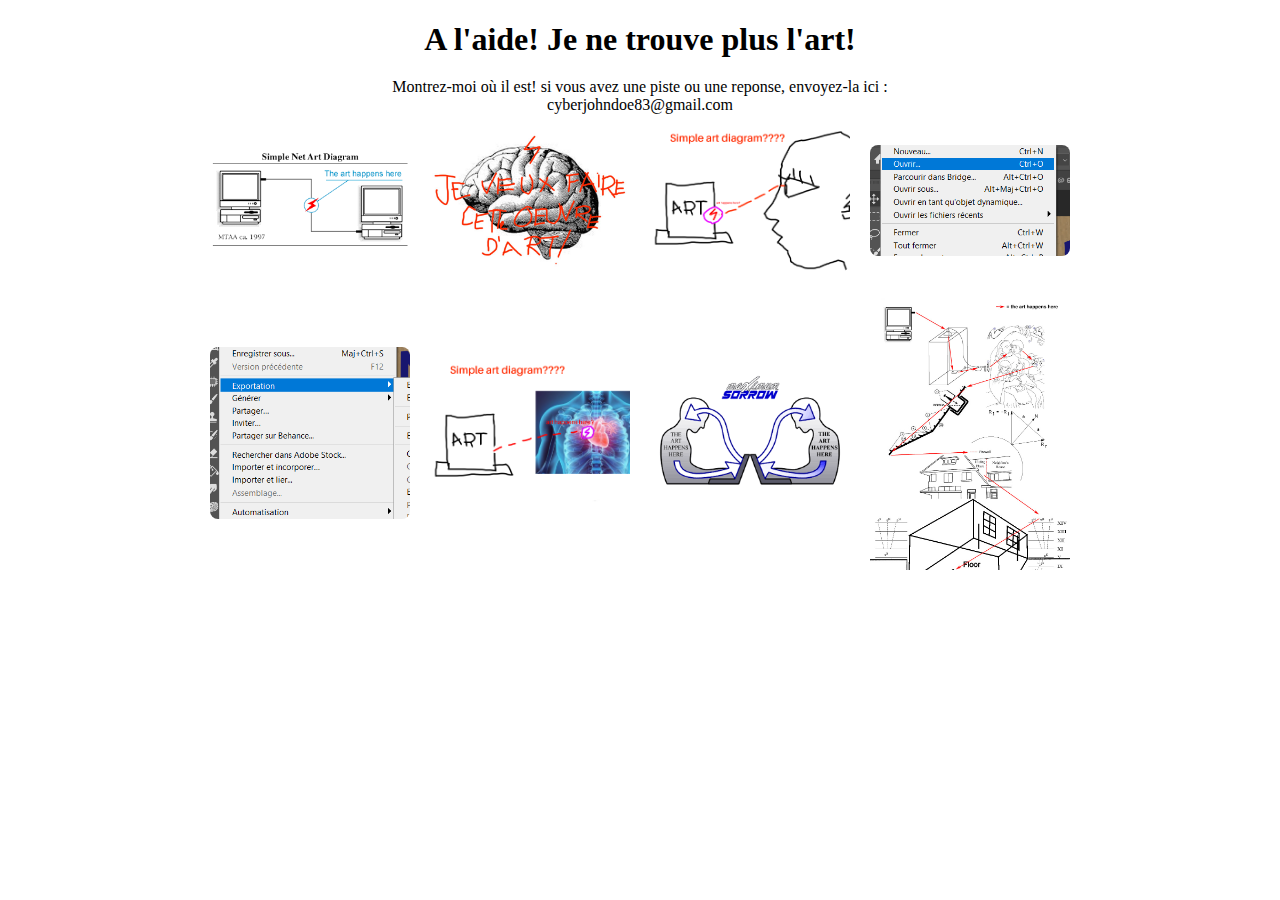
<file: index.html>
<!DOCTYPE html>
<html lang="fr">
<head>
    <meta charset="UTF-8">
    <meta name="viewport" content="width=device-width, initial-scale=1.0">
    <title>OU EST L'ART????</title>
    <link rel="stylesheet" href="style.css">
</head>
<body>

    <h1>A l'aide! Je ne trouve plus l'art!</h1>
    <p>Montrez-moi où il est! si vous avez une piste ou une reponse, envoyez-la ici :<br> cyberjohndoe83@gmail.com</p>
    <div class="container">
        <div class="image-grid">
            <a href="page1.html"><img src="image1.png" alt="Art 1"></a>
            <a href="page2.html"><img src="image2.jpg" alt="Art 2"></a>
            <a href="page3.html"><img src="image3.png" alt="Art 3"></a>
            <a href="page4.html"><img src="image4bis.png" alt="Art 4"></a>
            <a href="page5.html"><img src="image5.png" alt="Art 5"></a>
            <a href="page6.html"><img src="image6.png" alt="Art 6"></a>
            <a href="page7.html"><img src="image7.png" alt="Art 7"></a>
            <a href="page8.html"><img src="image8bis.png" alt="Art 8"></a>
        </div>
    </div>
</body>
</html>
</file>
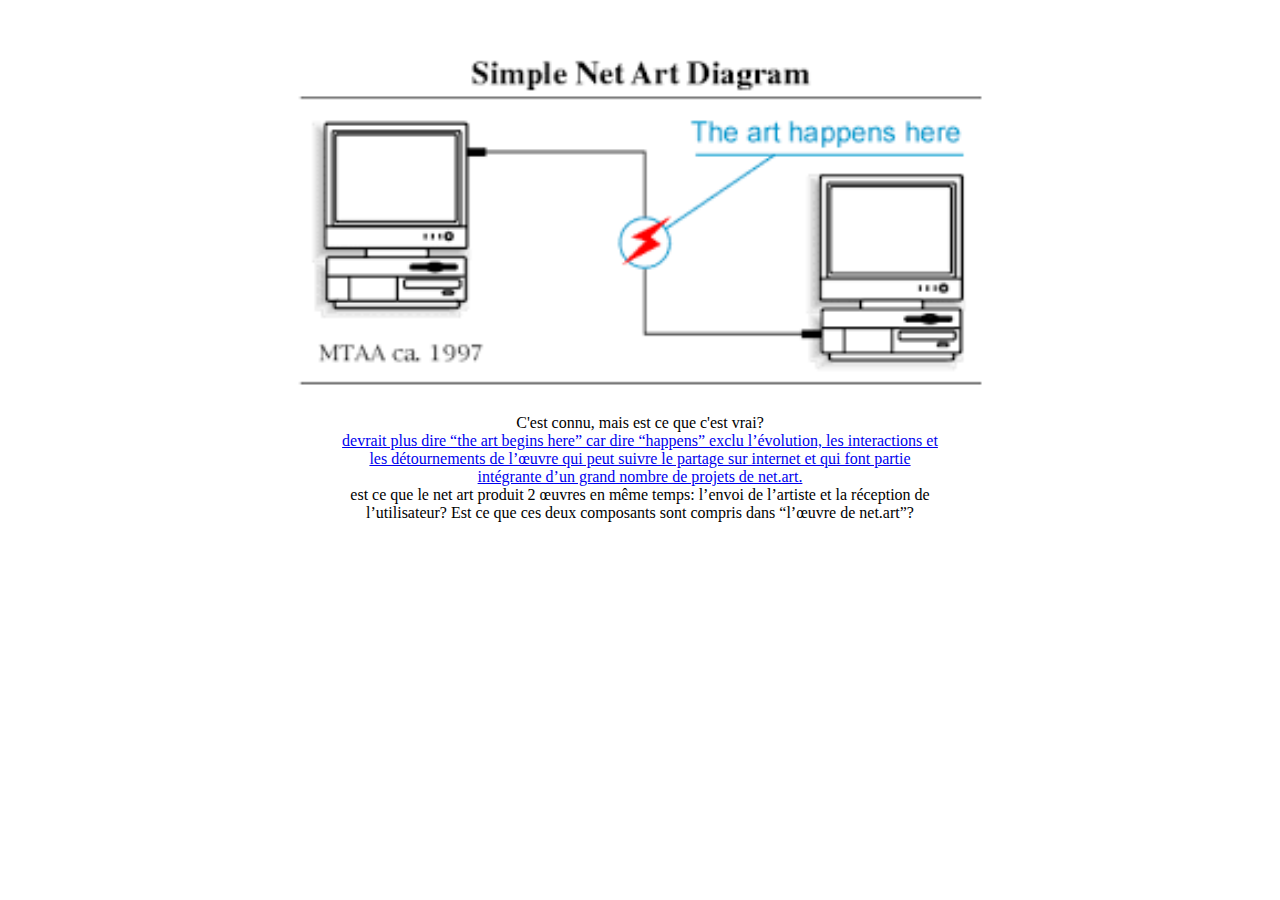
<file: page1.html>
<!DOCTYPE html>
<html lang="fr">
<head>
    <meta charset="UTF-8">
    <meta name="viewport" content="width=device-width, initial-scale=1.0">
    <title>IL EST LA???</title>
    <link rel="stylesheet" href="style.css">
</head>
<body>
<div class="art1contener">
     <img src="image1.png" alt="art 1" class="art1">
</div>
<p>C'est connu, mais est ce que c'est vrai?<br> <a href="page7.html"> devrait plus dire “the art begins here” car dire “happens” exclu l’évolution, les interactions et les détournements de l’œuvre qui peut suivre le partage sur internet et qui font partie intégrante d’un grand nombre de projets de net.art.</a><br>est ce que le net art produit 2 œuvres en même temps: l’envoi de l’artiste et la réception de l’utilisateur?

    Est ce que ces deux composants sont compris dans “l’œuvre de net.art”?</p>
</body>
</file>
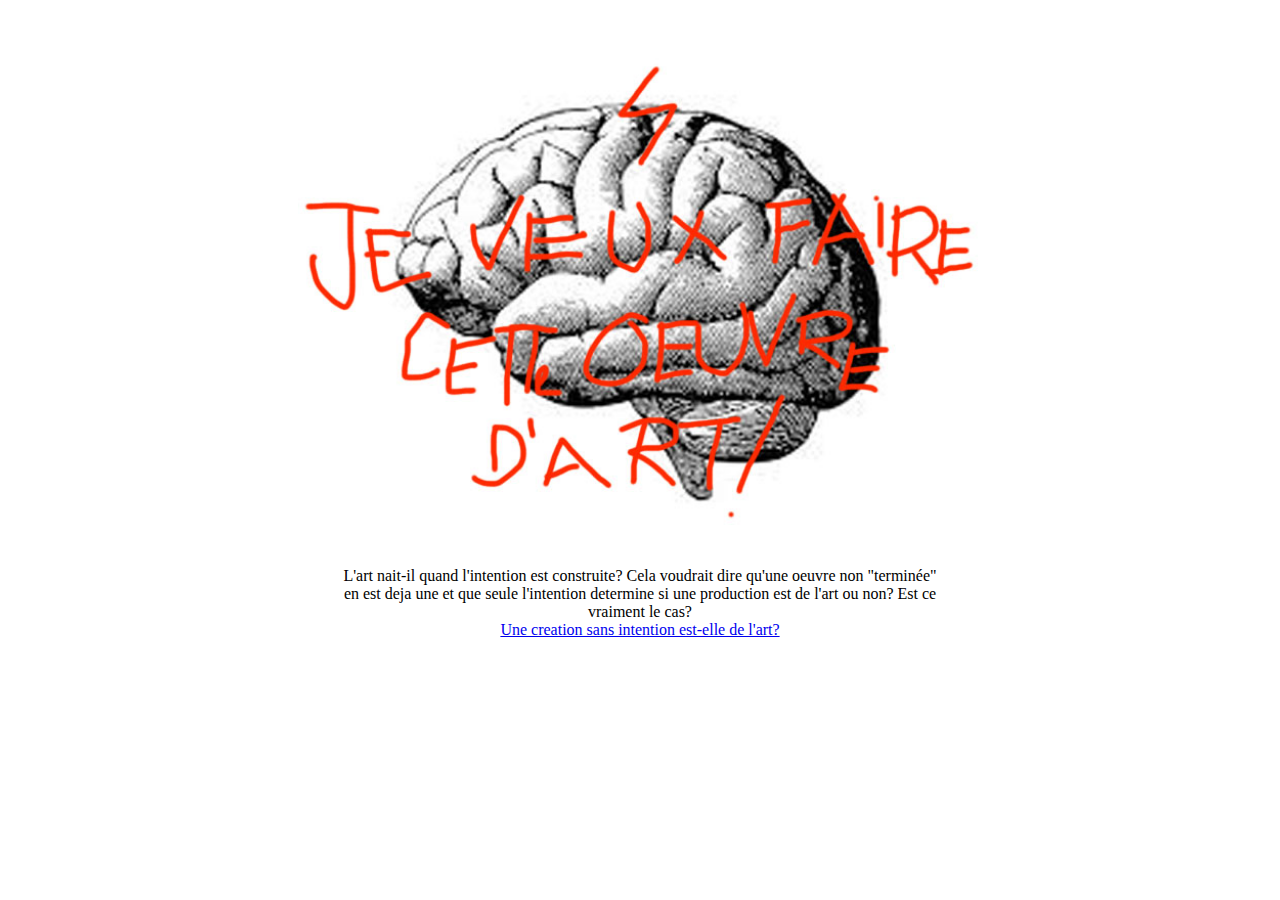
<file: page2.html>
<!DOCTYPE html>
<html lang="fr">
<head>
    <meta charset="UTF-8">
    <meta name="viewport" content="width=device-width, initial-scale=1.0">
    <title>IL EST LA???</title>
    <link rel="stylesheet" href="style.css">
</head>
<body>
<div class="art1contener">
     <img src="image2.jpg" alt="art 2" class="art1">
</div>
<p>L'art nait-il quand l'intention est construite? Cela voudrait dire qu'une oeuvre non "terminée" en est deja une et que seule l'intention determine si une production est de l'art ou non? Est ce vraiment le cas?<br><a href="page6.html">Une creation sans intention est-elle de l'art?</a></p>
    
</body>
</file>
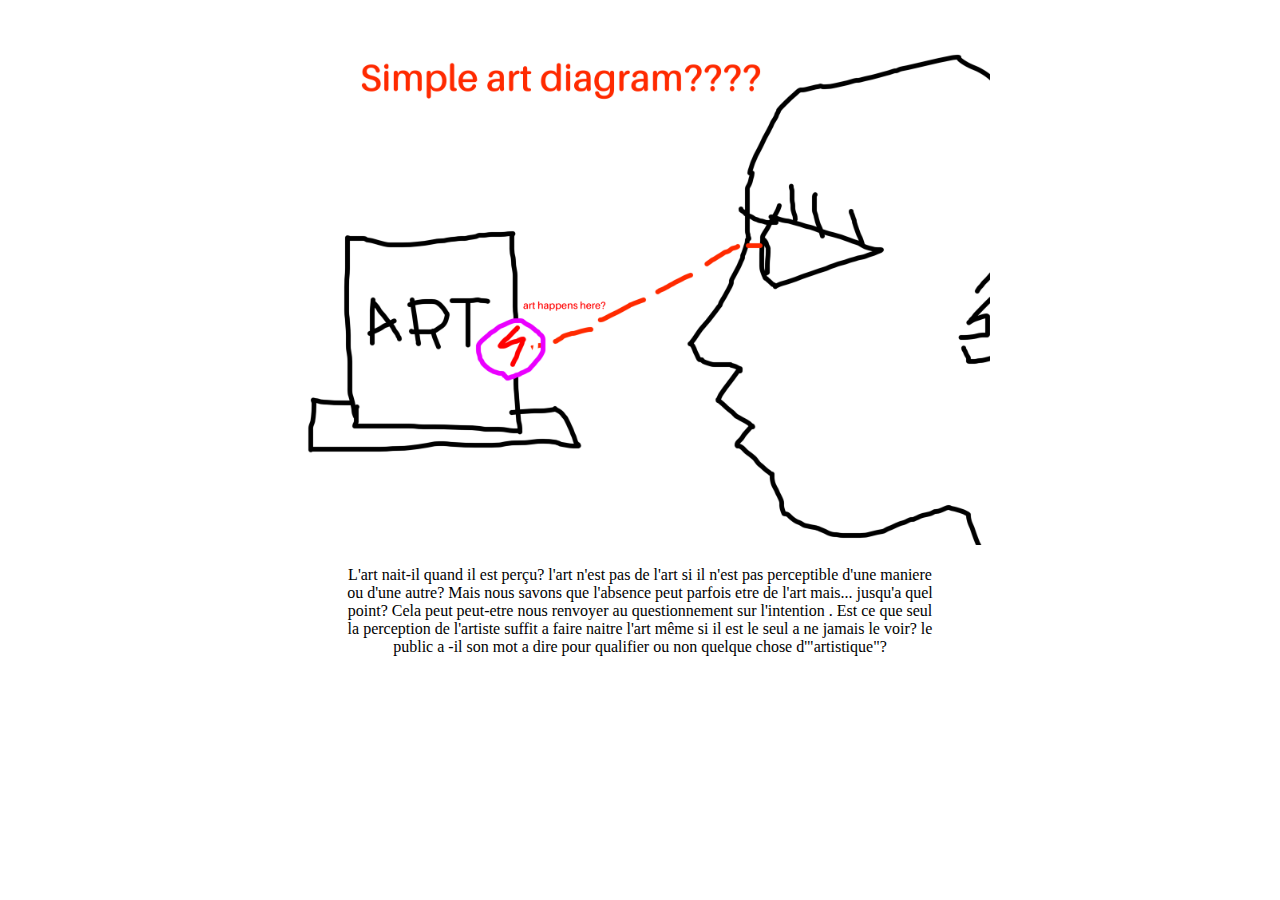
<file: page3.html>
<!DOCTYPE html>
<html lang="fr">
<head>
    <meta charset="UTF-8">
    <meta name="viewport" content="width=device-width, initial-scale=1.0">
    <title>IL EST LA???</title>
    <link rel="stylesheet" href="style.css">
</head>
<body>
<div class="art1contener">
     <img src="image3.png" alt="art 3" class="art1">
</div>
<p>L'art nait-il quand il est perçu? l'art n'est pas de l'art si il n'est pas perceptible d'une maniere ou d'une autre? Mais nous savons que l'absence peut parfois etre de l'art mais... jusqu'a quel point? Cela peut peut-etre nous renvoyer au questionnement sur l'intention . Est ce que seul la perception de l'artiste suffit a faire naitre l'art même si il est le seul a ne jamais le voir? le public a -il son mot a dire pour qualifier ou non quelque chose d'"artistique"?</p> 
</body>
</file>
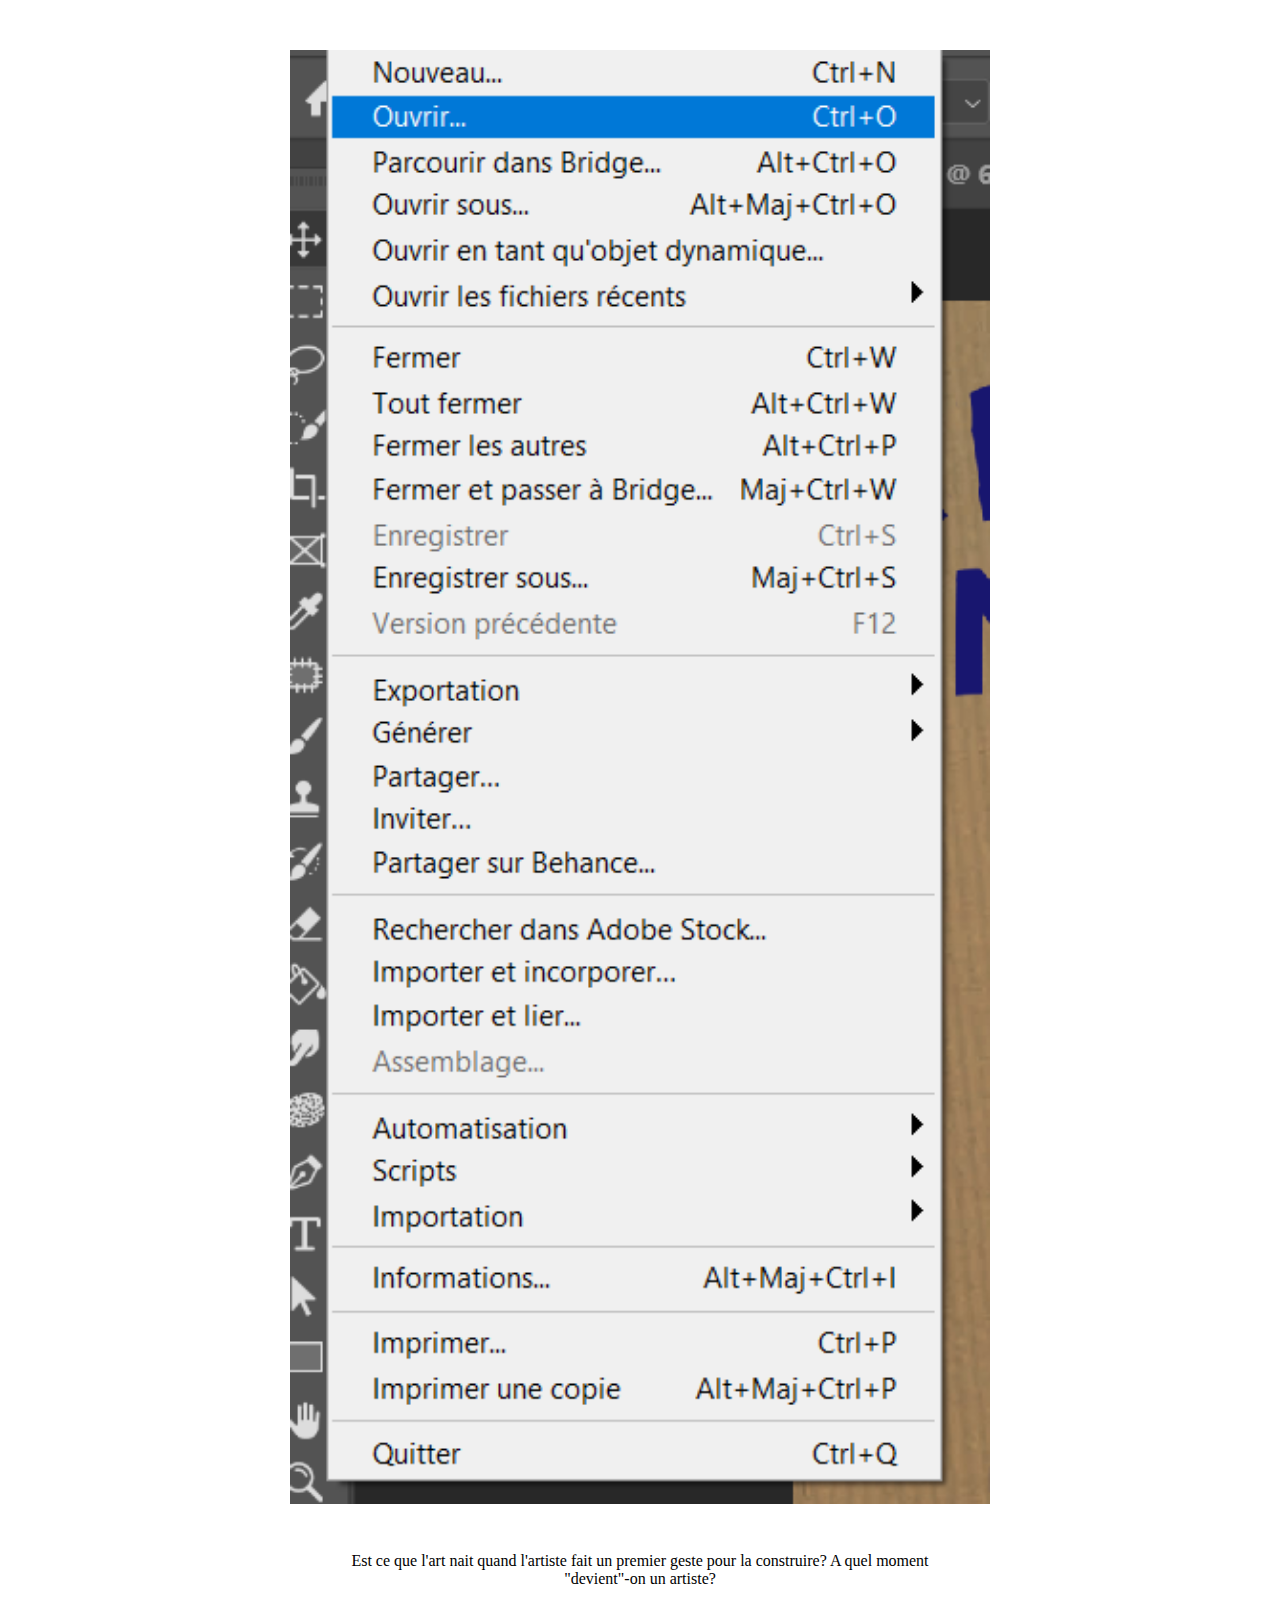
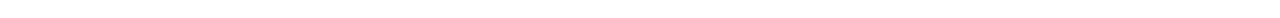
<file: page4.html>
<!DOCTYPE html>
<html lang="fr">
<head>
    <meta charset="UTF-8">
    <meta name="viewport" content="width=device-width, initial-scale=1.0">
    <title>IL EST LA???</title>
    <link rel="stylesheet" href="style.css">
</head>
<body>
<div class="art1contener">
     <img src="image4.png" alt="art 4" class="art1">
</div>
<p>Est ce que l'art nait quand l'artiste fait un premier geste pour la construire? A quel moment "devient"-on un artiste?</p>    
</body>
</file>
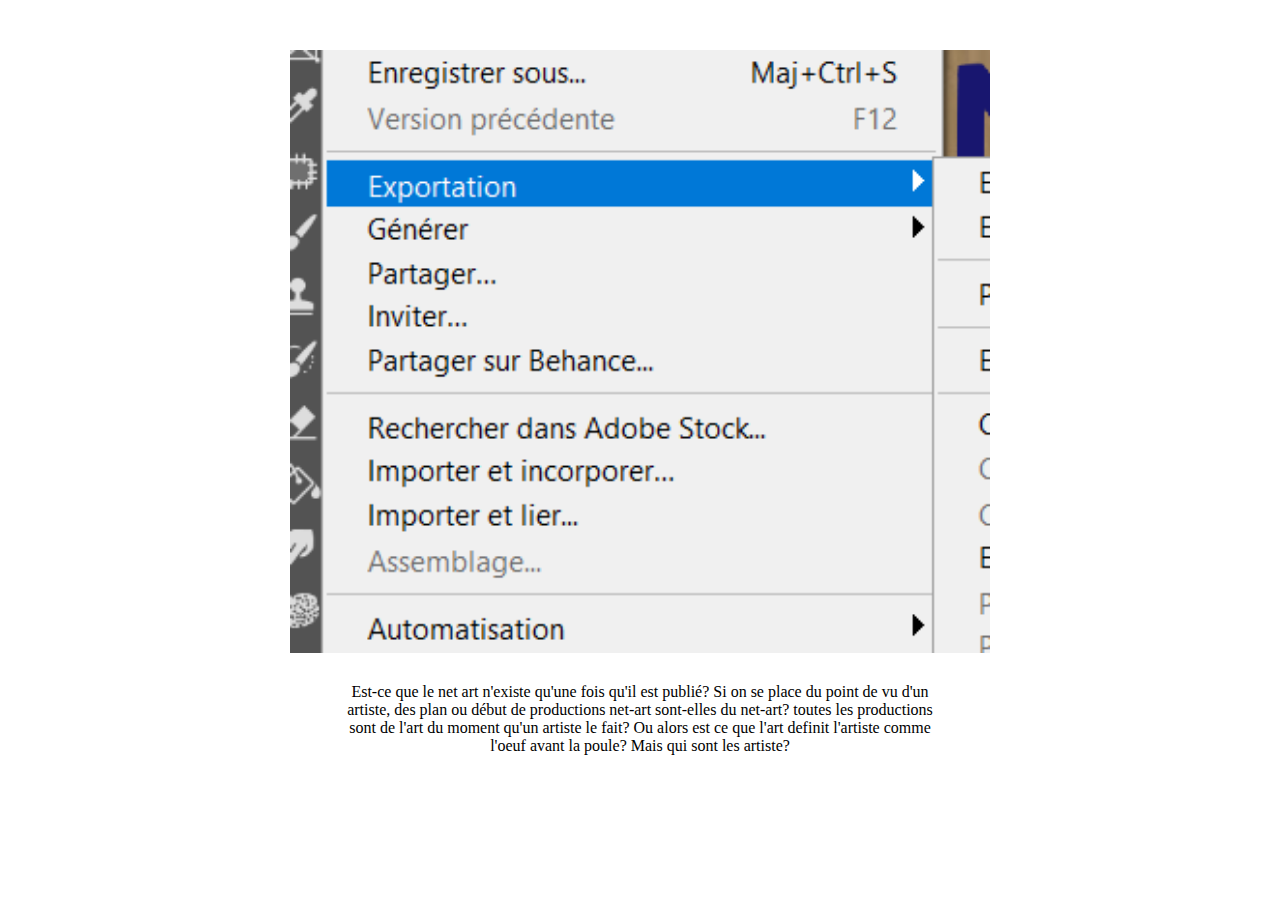
<file: page5.html>
<!DOCTYPE html>
<html lang="fr">
<head>
    <meta charset="UTF-8">
    <meta name="viewport" content="width=device-width, initial-scale=1.0">
    <title>IL EST LA???</title>
    <link rel="stylesheet" href="style.css">
</head>
<body>
<div class="art1contener">
     <img src="image5.png" alt="art 5" class="art1">
</div>
<p>Est-ce que le net art n'existe qu'une fois qu'il est publié? Si on se place du point de vu d'un artiste, des plan ou début de productions net-art sont-elles du net-art? toutes les productions sont de l'art du moment qu'un artiste le fait? Ou alors est ce que l'art definit l'artiste comme l'oeuf avant la poule? Mais qui sont les artiste? </p>
</body>
</file>
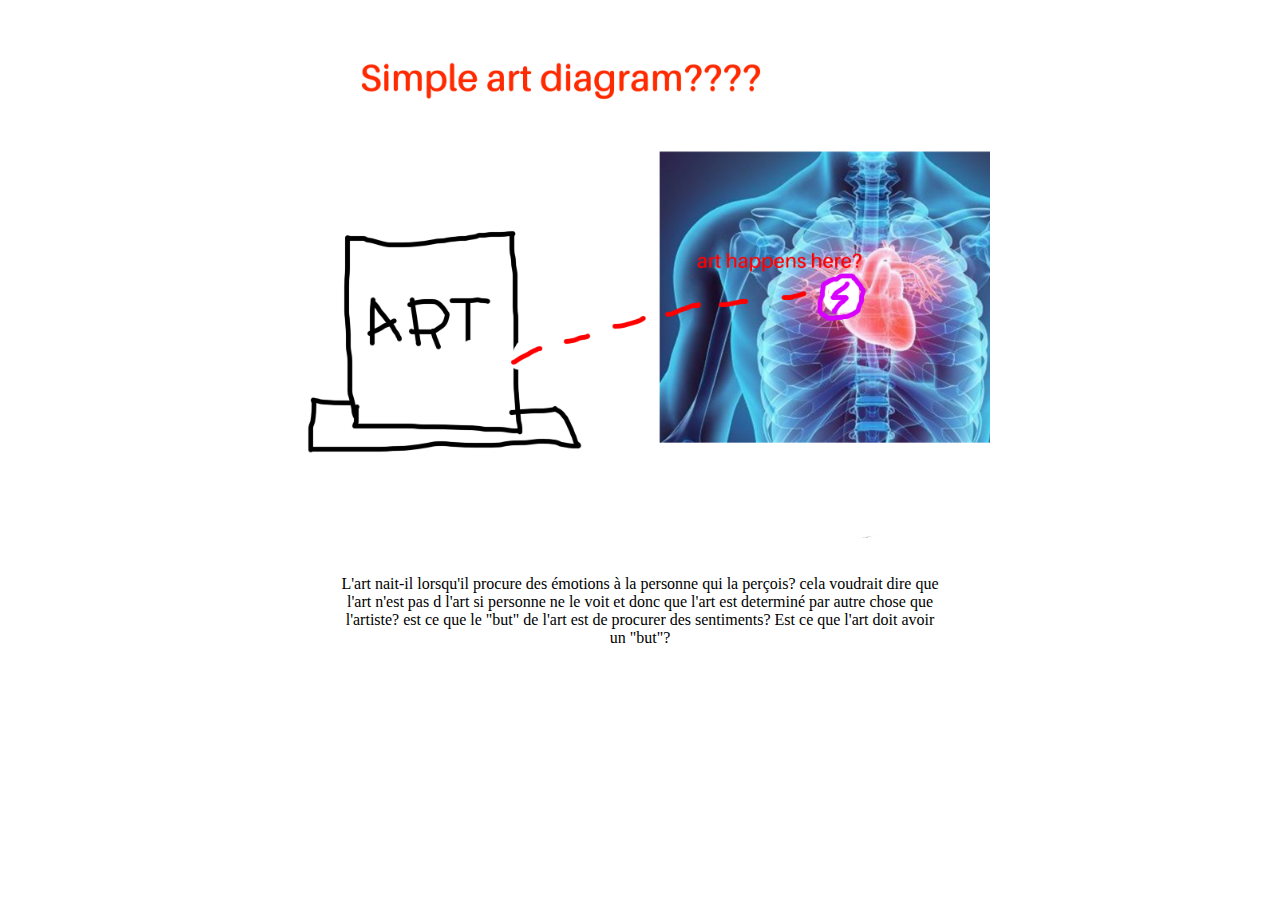
<file: page6.html>
<!DOCTYPE html>
<html lang="fr">
<head>
    <meta charset="UTF-8">
    <meta name="viewport" content="width=device-width, initial-scale=1.0">
    <title>IL EST LA???</title>
    <link rel="stylesheet" href="style.css">
</head>
<body>
<div class="art1contener">
     <img src="image6.png" alt="art 6" class="art1">
</div>
<p>L'art nait-il lorsqu'il procure des émotions à la personne qui la perçois? cela voudrait dire que l'art n'est pas d l'art si personne ne le voit et donc que l'art est determiné par autre chose que l'artiste? est ce que le "but" de l'art est de procurer des sentiments? Est ce que l'art doit avoir un "but"?</p>   
</body>
</file>
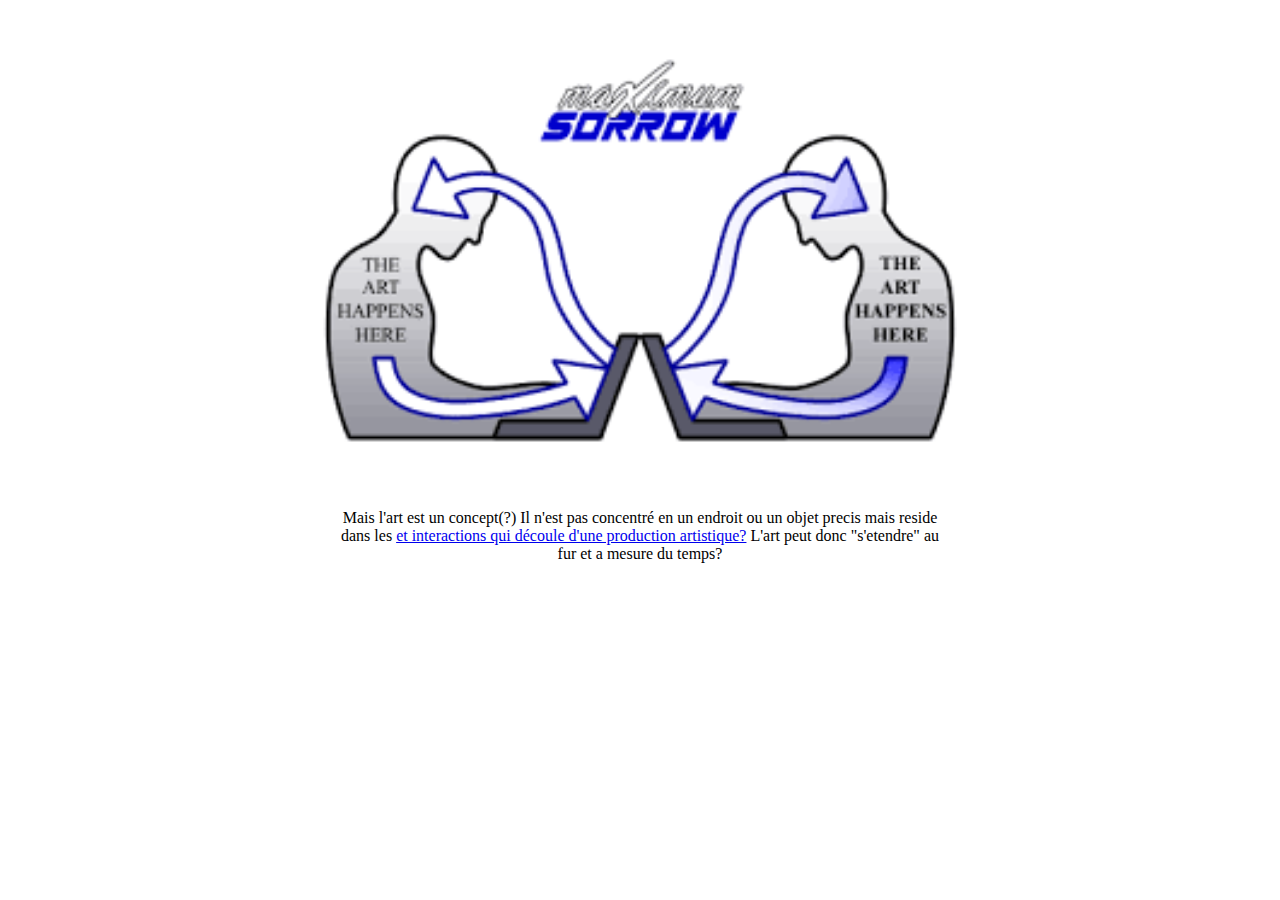
<file: page7.html>
<!DOCTYPE html>
<html lang="fr">
<head>
    <meta charset="UTF-8">
    <meta name="viewport" content="width=device-width, initial-scale=1.0">
    <title>IL EST LA???</title>
    <link rel="stylesheet" href="style.css">
</head>
<body>
<div class="art1contener">
     <img src="image7.png" alt="art 7" class="art1">
</div>
 <p>Mais l'art est un concept(?) Il n'est pas concentré en un endroit ou un objet precis mais reside dans les <a href="page1.html"> et interactions qui découle d'une production artistique?</a> L'art peut donc "s'etendre" au fur et a mesure du temps?</p>   
</body>
</file>
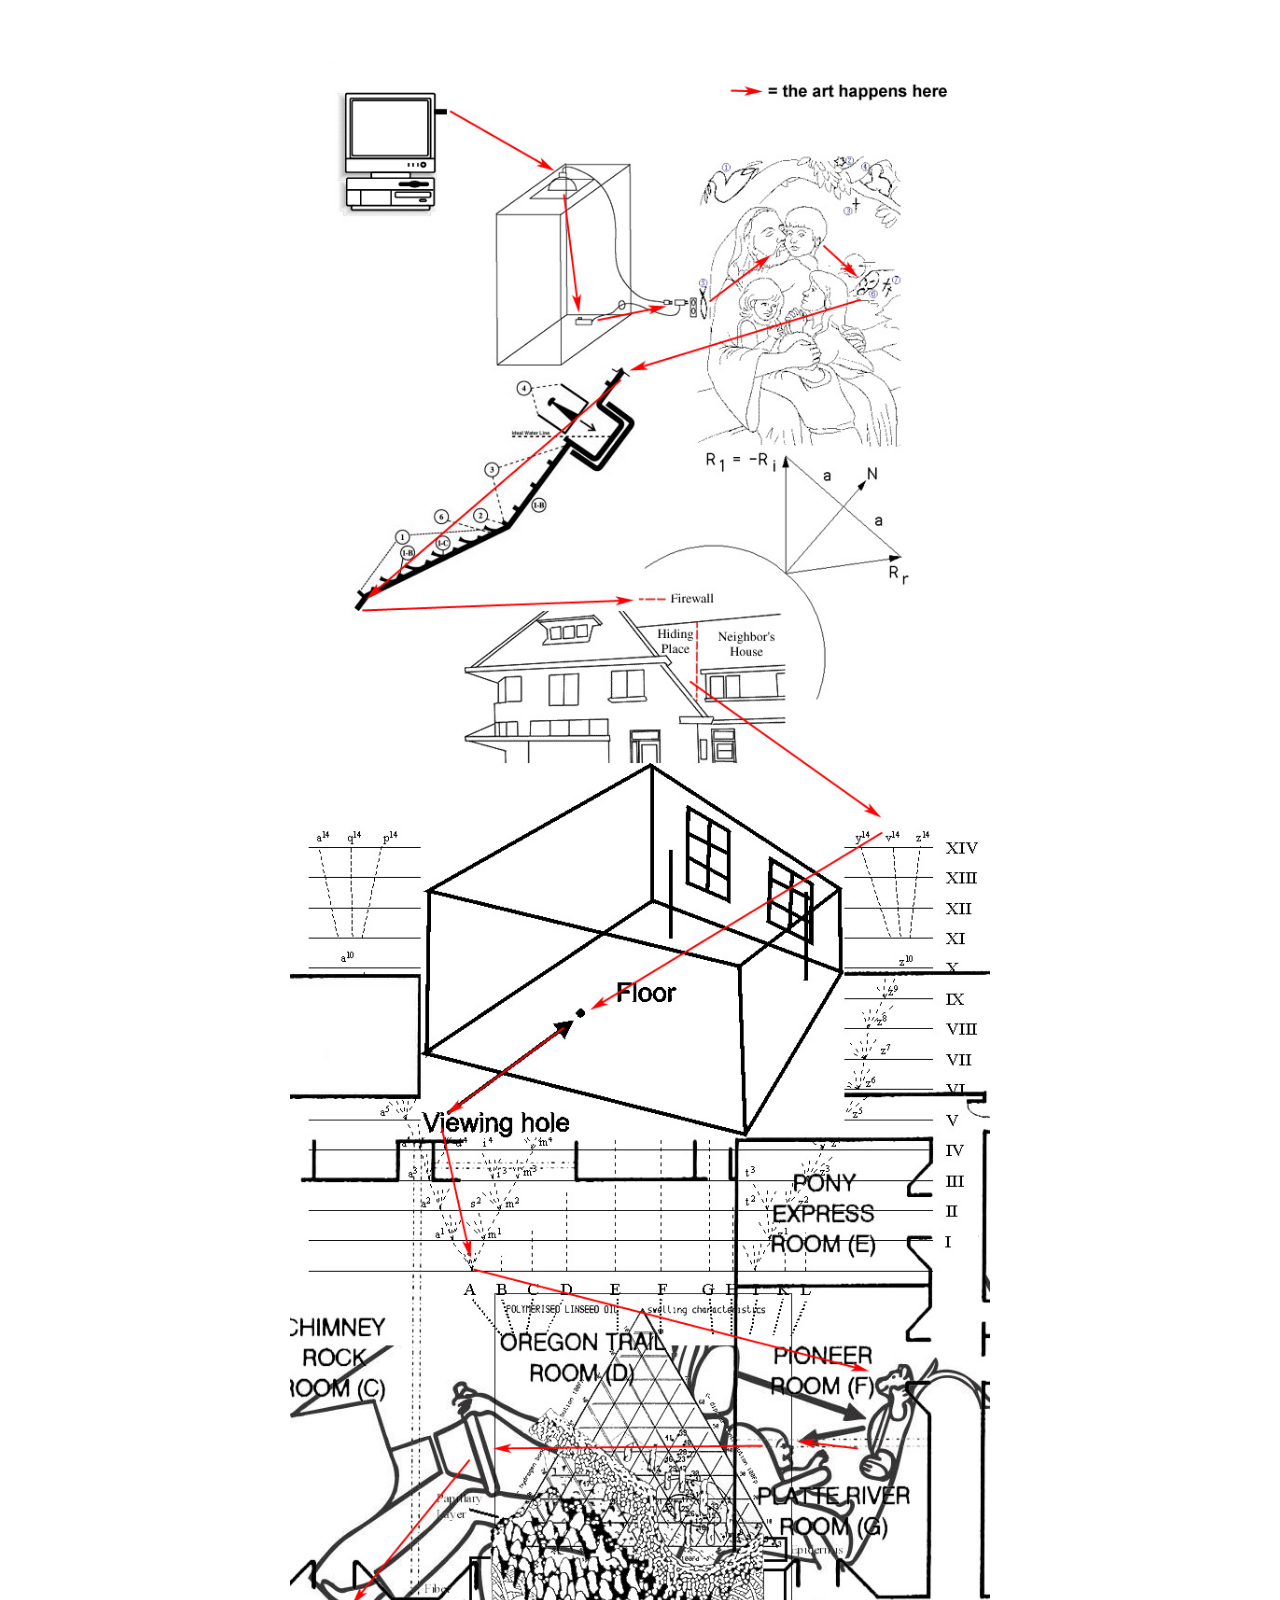
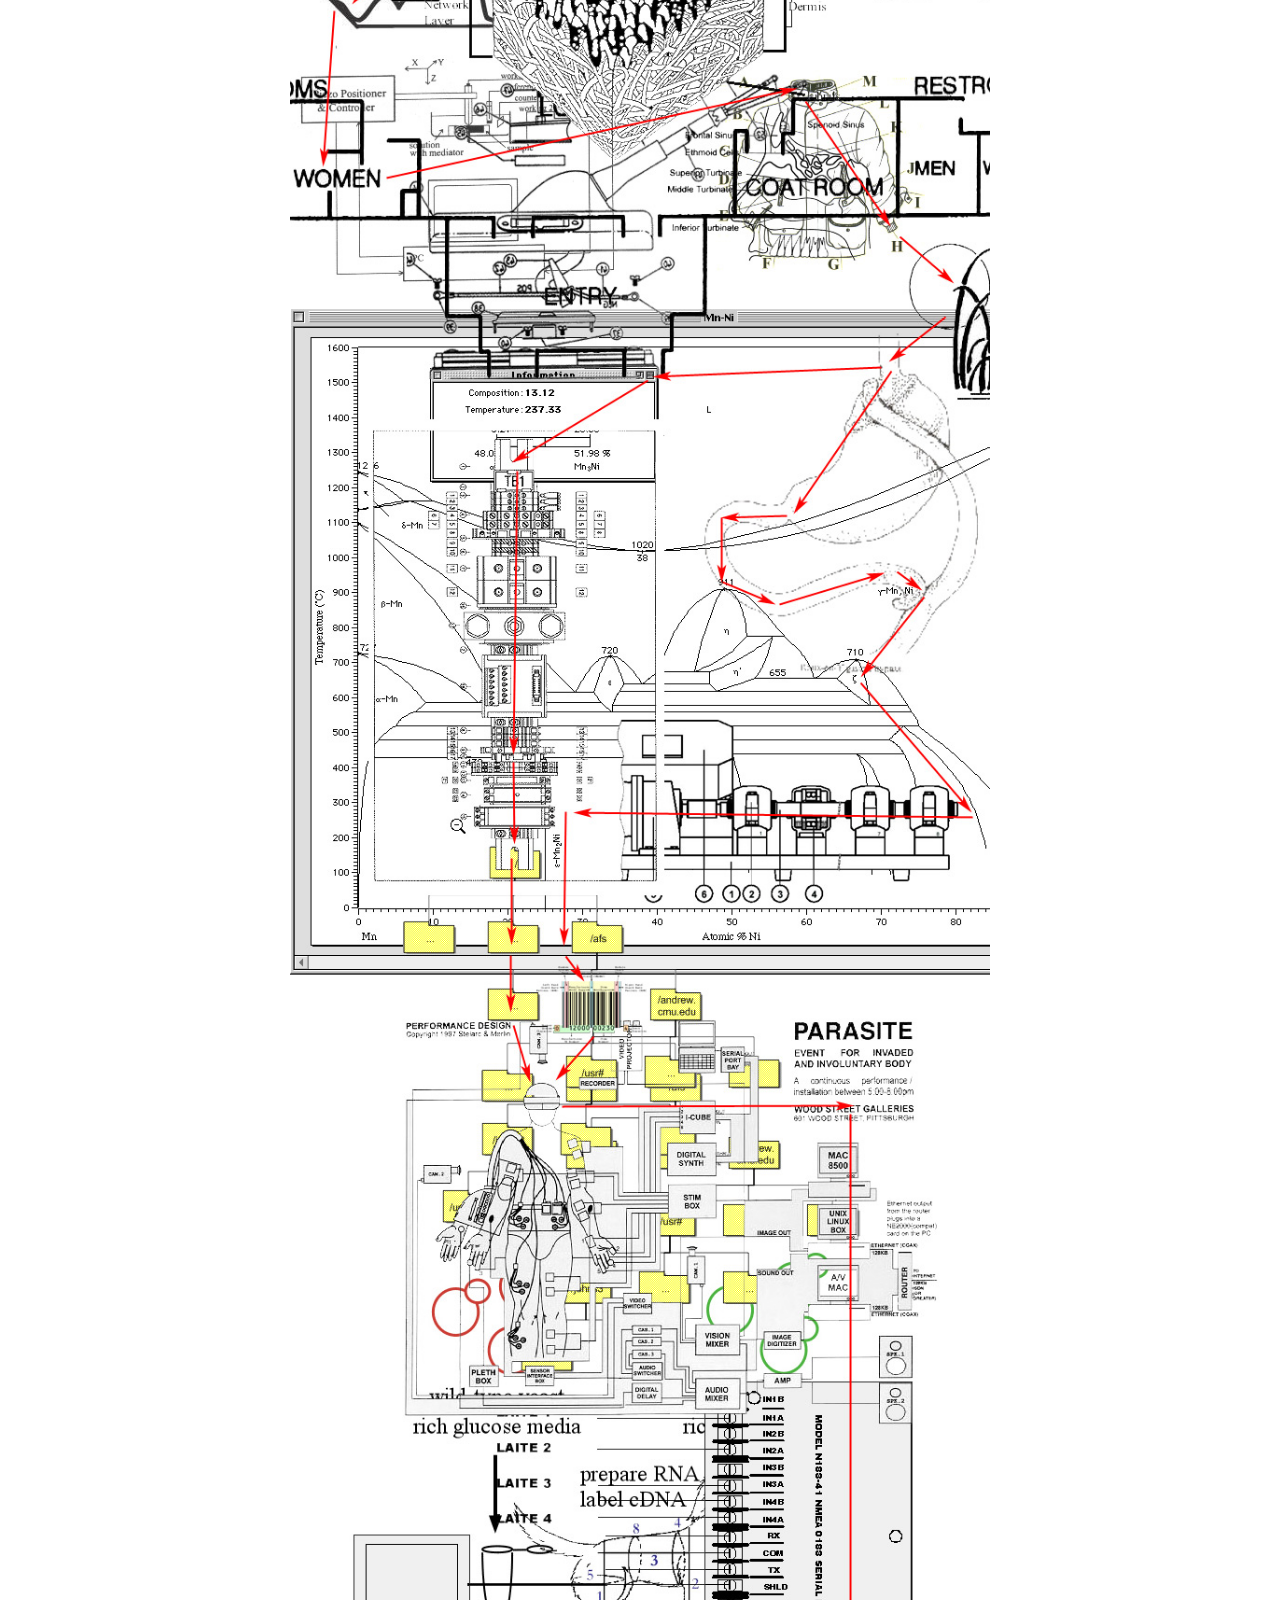
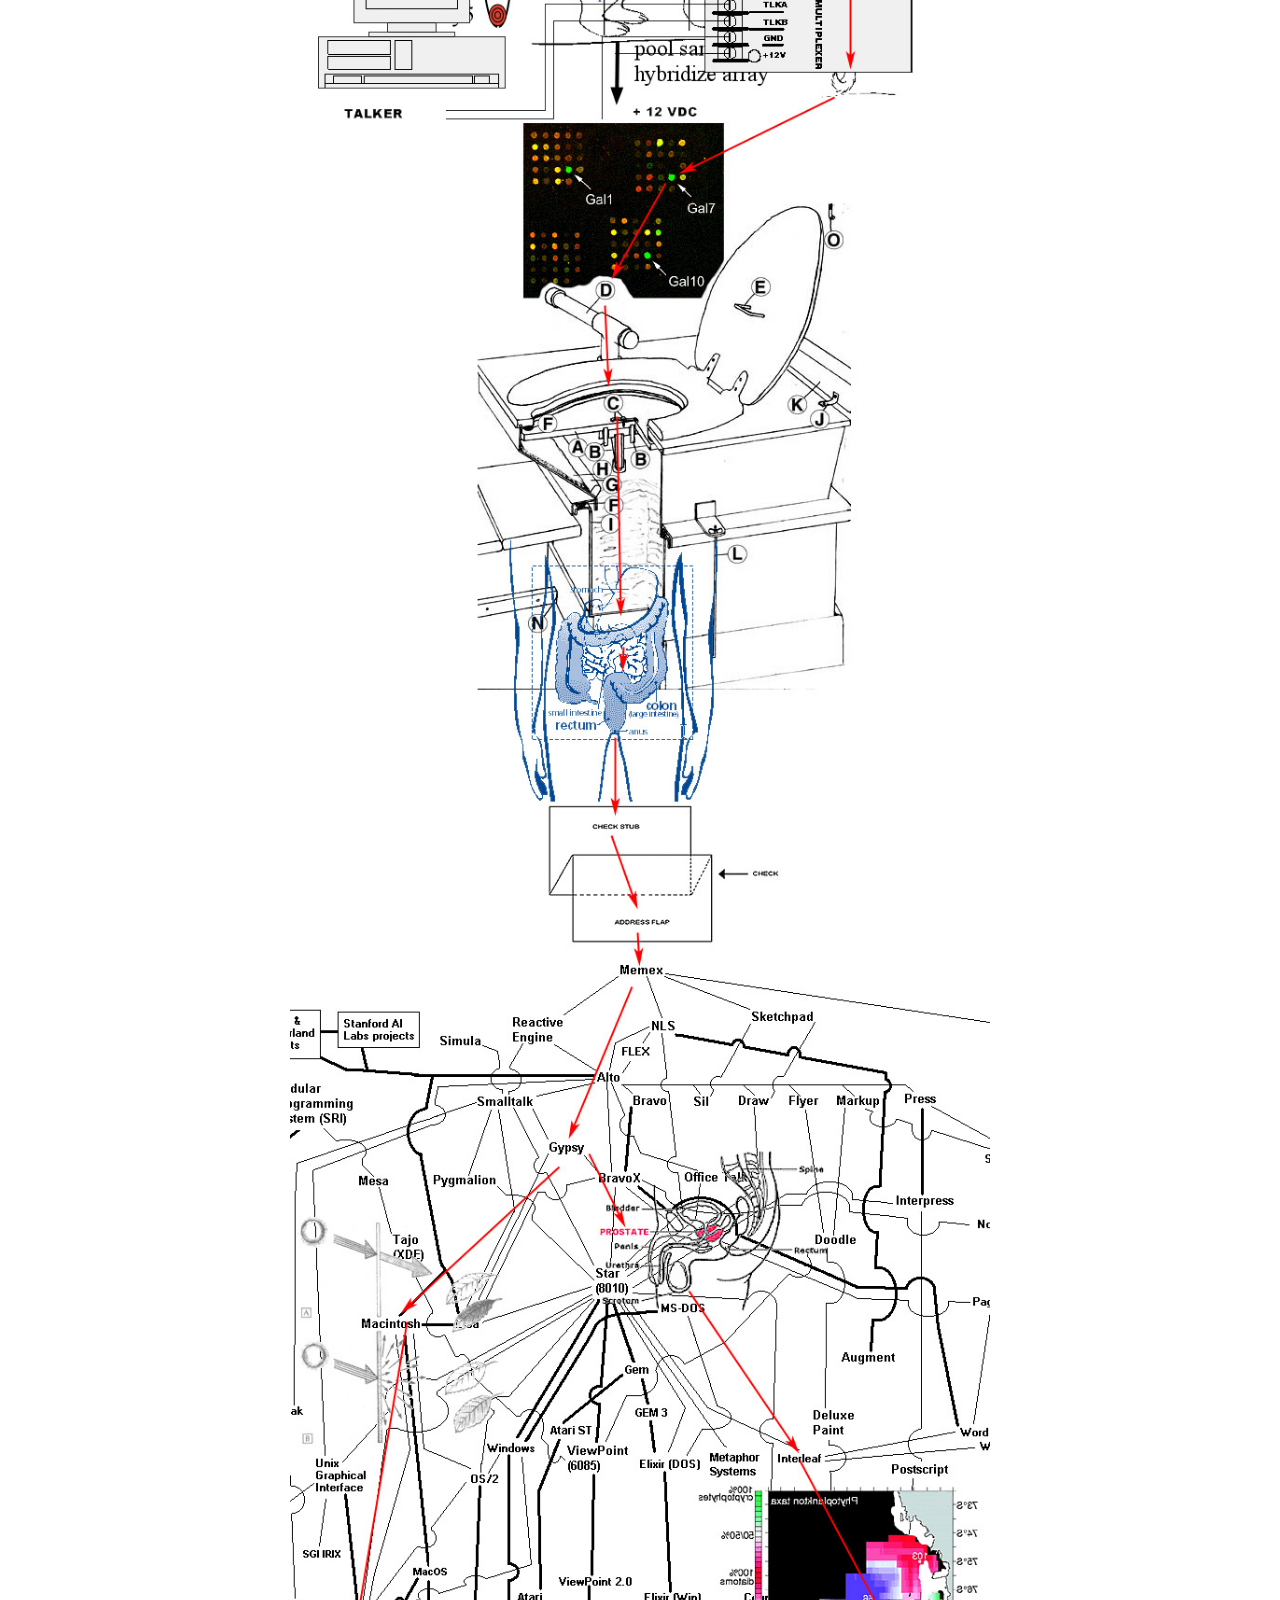
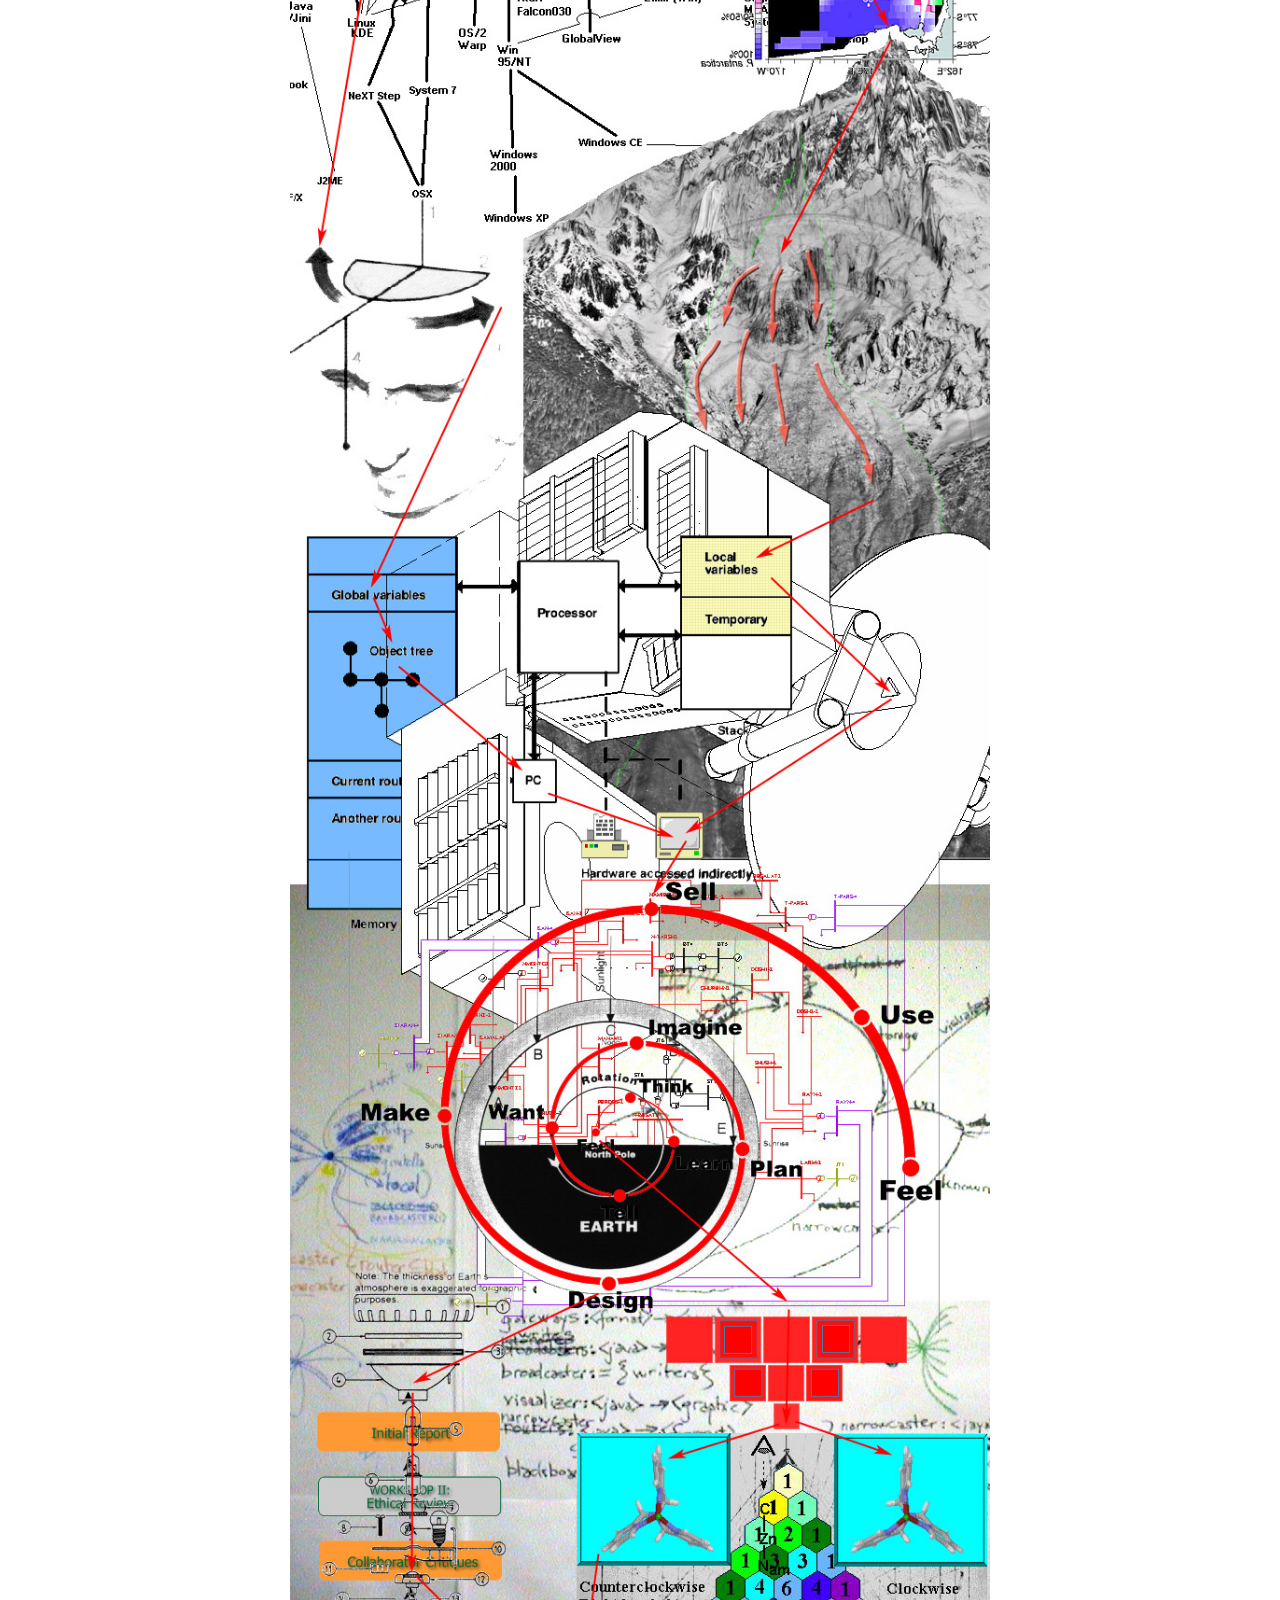
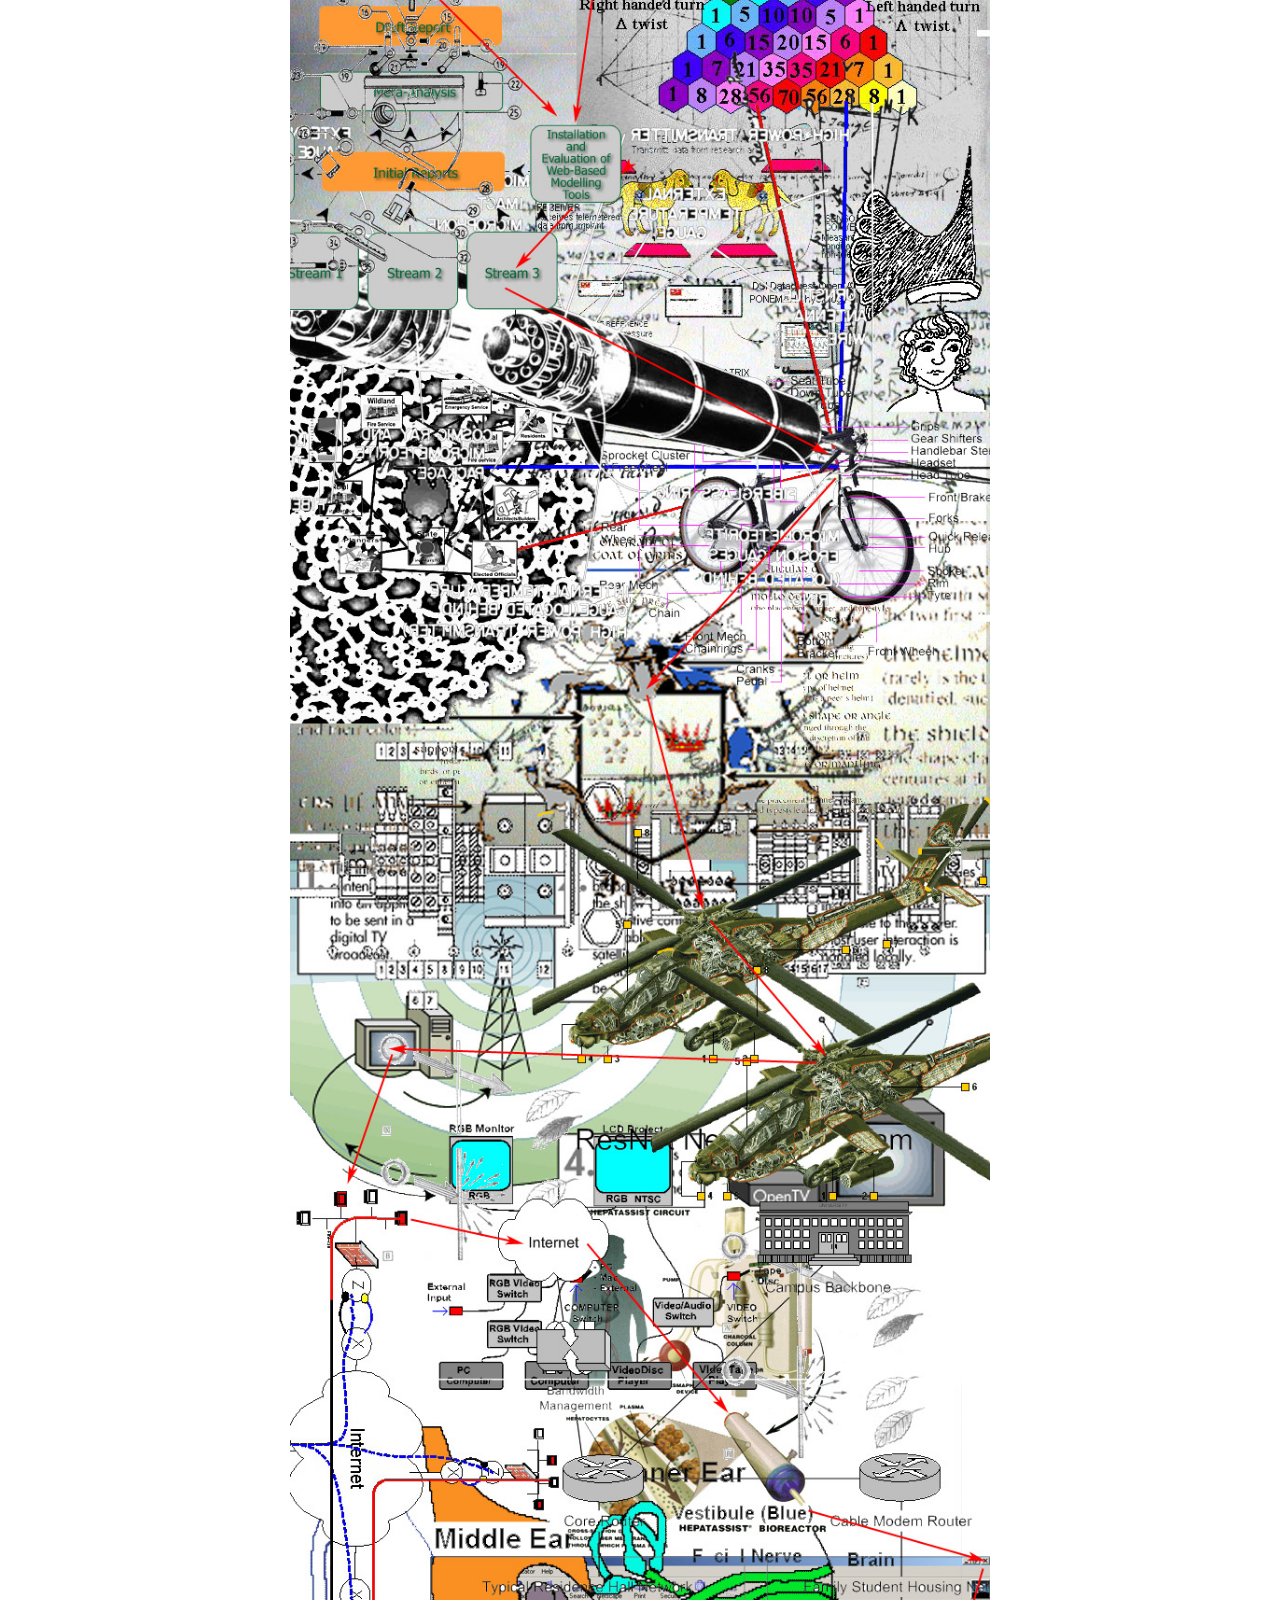
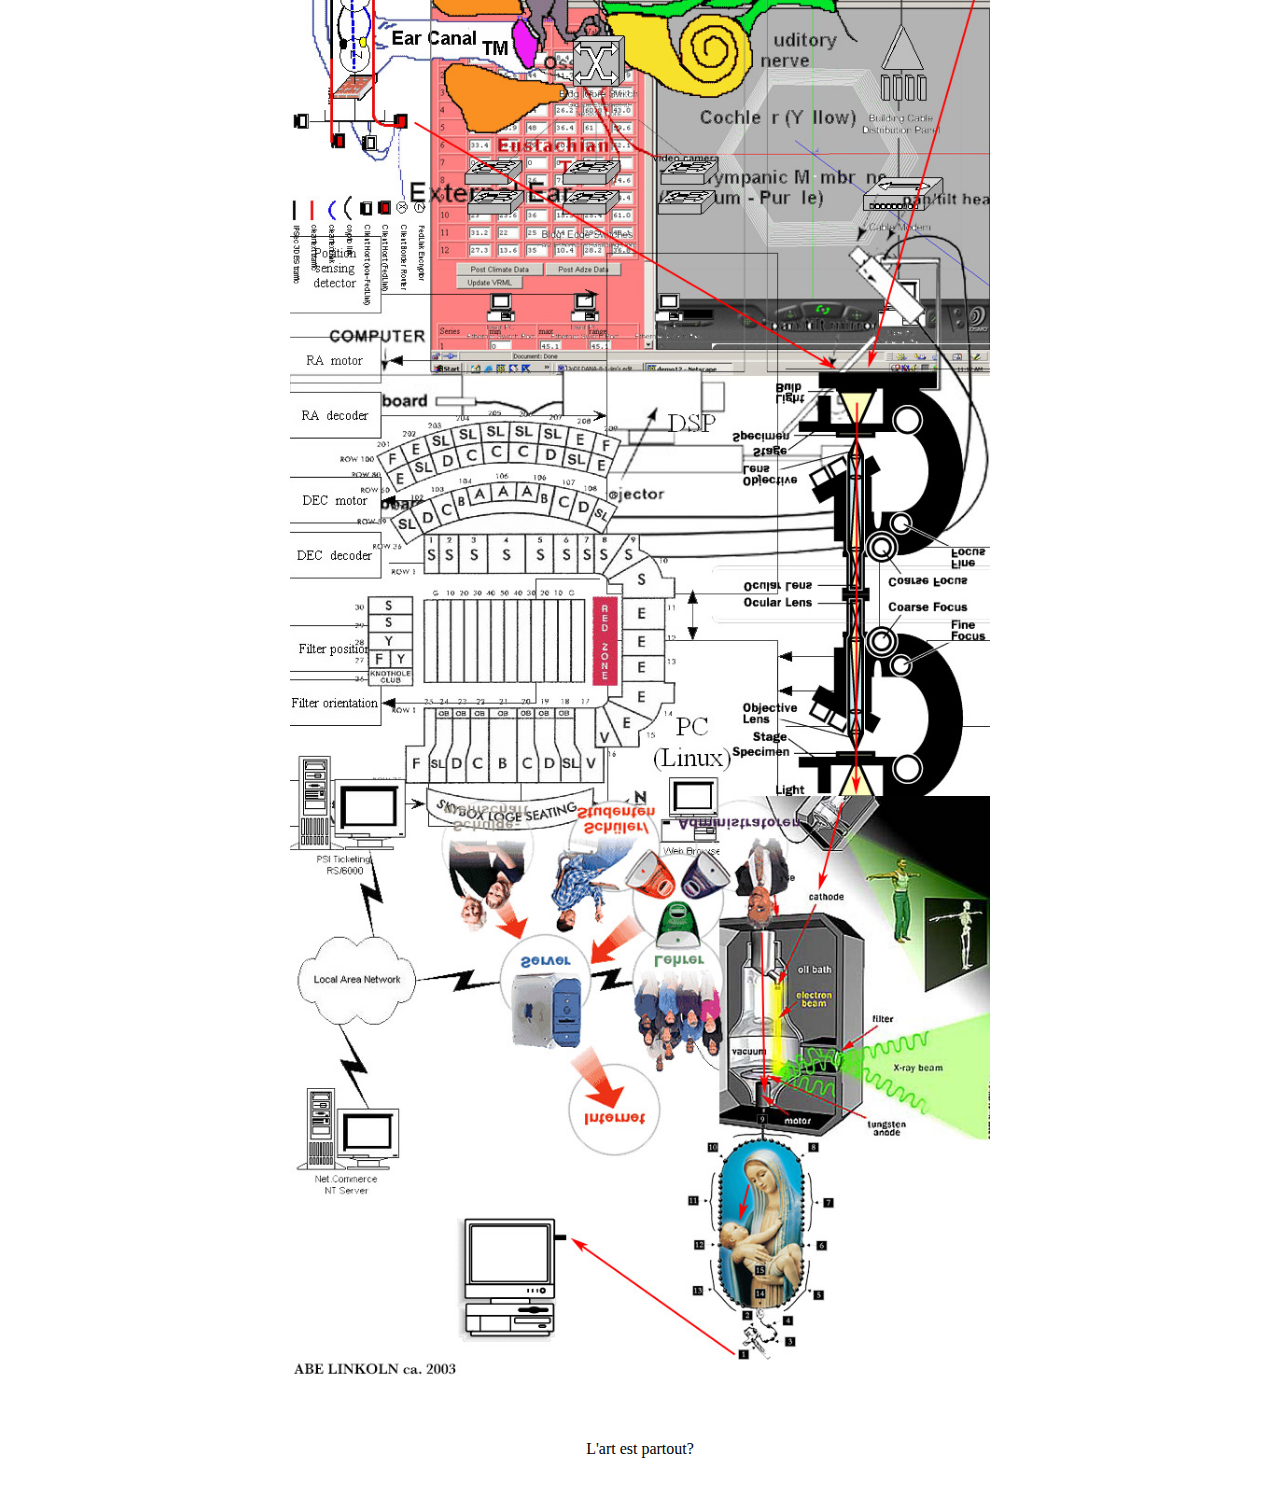
<file: page8.html>
<!DOCTYPE html>
<html lang="fr">
<head>
    <meta charset="UTF-8">
    <meta name="viewport" content="width=device-width, initial-scale=1.0">
    <title>IL EST LA???</title>
    <link rel="stylesheet" href="style.css">
</head>
<body>
<div class="art1contener">
     <img src="image8.jpg" alt="art 8" class="art1">
</div>
    

<p>L'art est partout?</p>
</body>
</html>
</file>
<file: style.css>
.image-grid {
display: grid;
grid-template-columns: repeat(4, 1fr);
gap: 20px;
margin-top: 50px;
justify-content: center;
align-items: center;
text-align: center;
}
.container {
display: flex;
justify-content: center;
align-items: center;
}
.image-grid a {
display: block;
}
.image-grid img {
width: 200px; /* Ajuste la taille selon ton besoin */
height: auto;
border-radius: 8px;
}
h1 {
  
    text-align: center;
}
p {
    width: 50%;
    max-width: 600px;
    text-align: center;
    position: absolute;
    
    left: 50%;
    transform: translate(-50%, -50%);
    padding: 30px;
}

.art1contener{
    margin: 50px;
    display: flex;
    justify-content: center;
    align-items: center;
}
.art1{
    width: 700px;
    height: auto;
}
</file>
